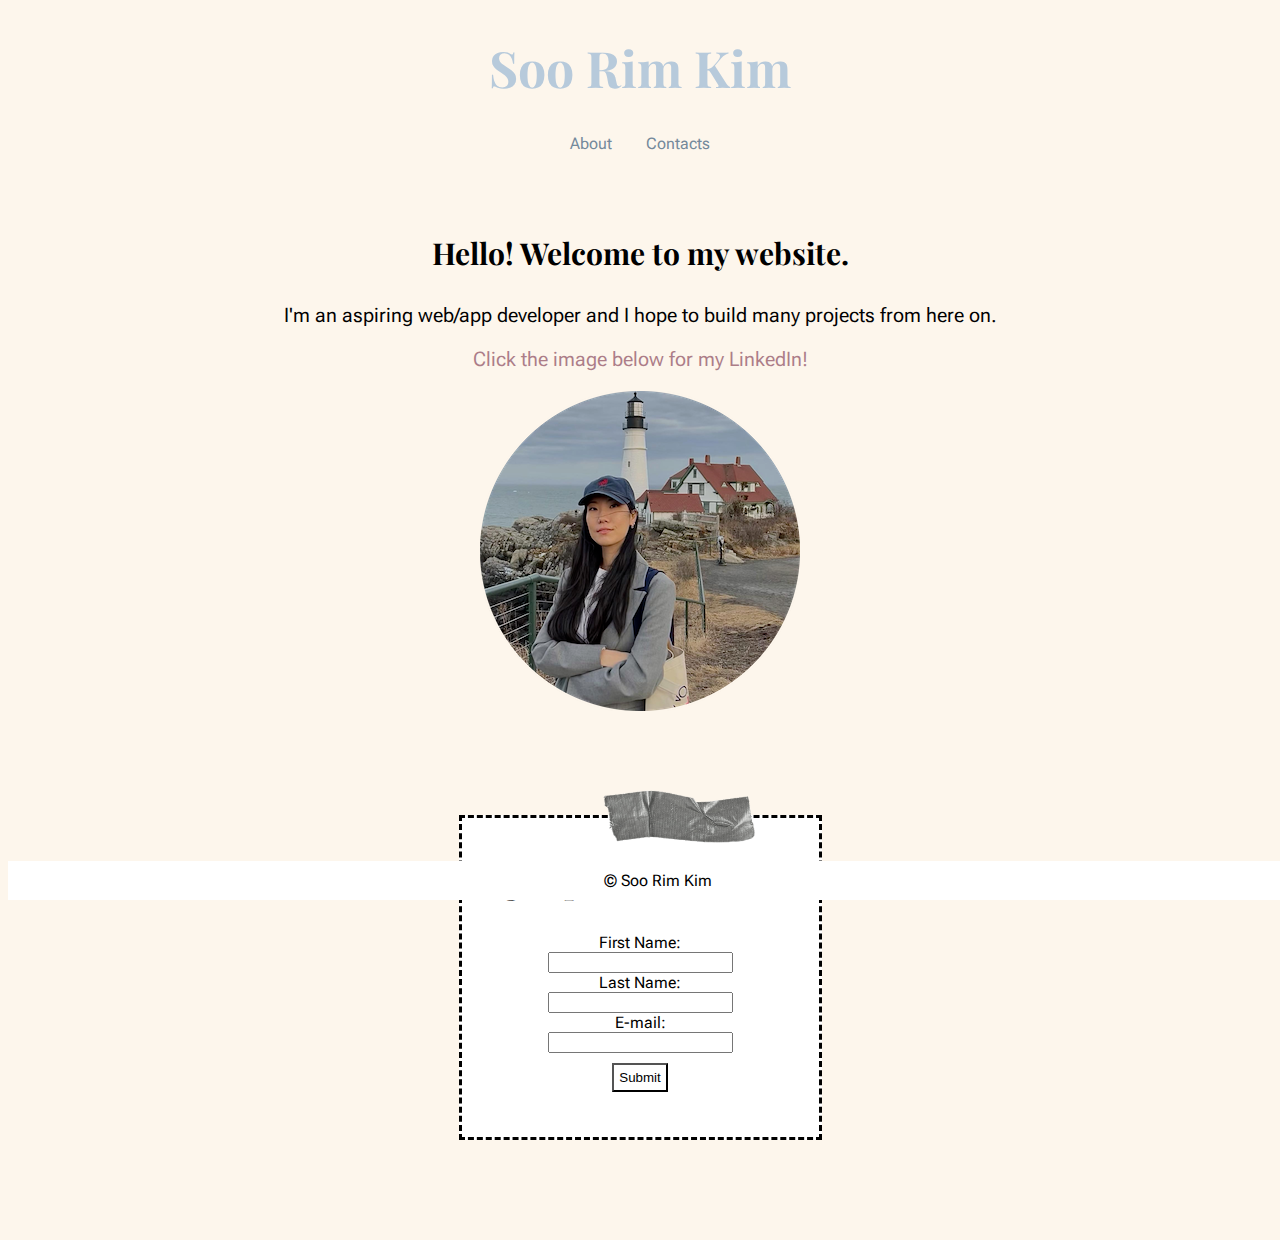
<file: personal website/index.html>
<!DOCTYPE html>
<html>
<head>
    <link rel="stylesheet" href="css/style.css" type="text/css">
    <link rel="preconnect" href="https://fonts.googleapis.com">
    <link rel="preconnect" href="https://fonts.gstatic.com" crossorigin>
    <link href="https://fonts.googleapis.com/css2?family=Playfair+Display&family=Roboto+Flex&display=swap" rel="stylesheet">
    <title>Soo Rim Kim</title>
</head>
<body>
    <div id="div1">
        <h1>Soo Rim Kim</h1>
        <nav>
            <a class="navlink" href="pages/about.html">About</a>
            <a class="navlink" href="pages/contacts.html">Contacts</a>
        </nav>
    </div>
    
    <div id="div2">
        <h3>Hello! Welcome to my website.</h3>
        <p>I'm an aspiring web/app developer and I hope to build many projects from here on.</p>
        <p id="click-img">Click the image below for my LinkedIn!</p>
        <a href="https://www.linkedin.com/in/soorimkim/" target="_blank"><img src="images/soorim-modified.png" alt="image of soorim"></a>
    </div>

    <div id="newsletter">
        <form>
            <h3>Sign up for newsletters:</h3>
            First Name: <br>
            <input type="text" name="firstname"><br>
            Last Name: <br>
            <input type="text" name="lastname"><br>
            E-mail: <br>
            <input type="email" name="email"><br>
            <input type="button" name="button" value="Submit">
        </form>
        <img class="smallimg" src="images/tape.png" alt="tape">
    </div>

    <footer>&copy; Soo Rim Kim</footer>
</body>
</html>
</file>
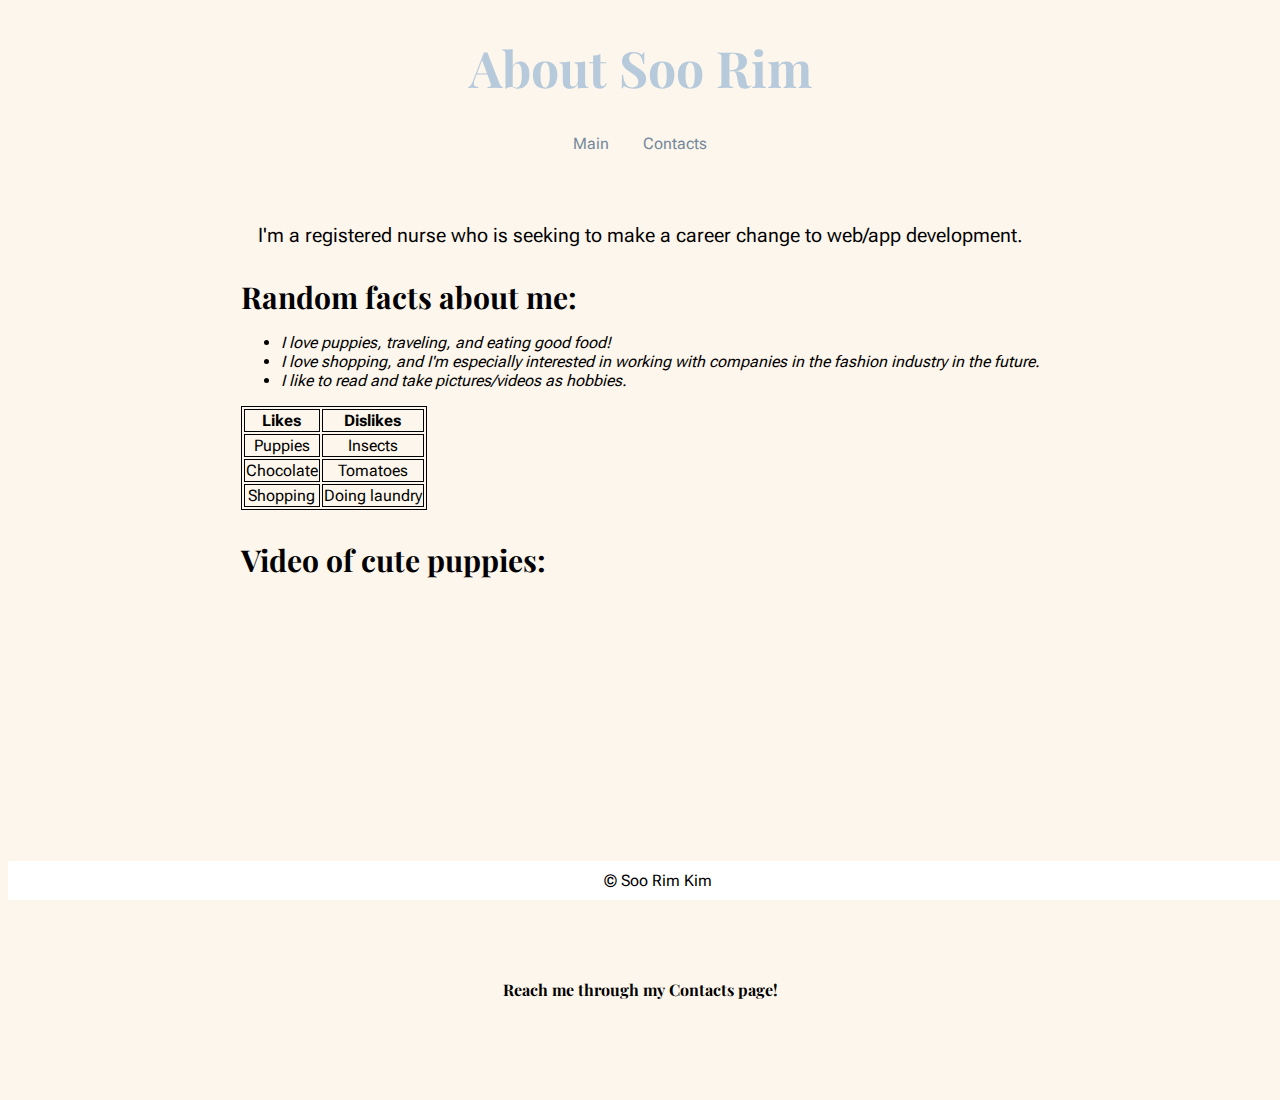
<file: personal website/pages/about.html>
<!DOCTYPE html>
<html>
<head>
    <link rel="stylesheet" href="../css/style.css" type="text/css">
    <link rel="preconnect" href="https://fonts.googleapis.com">
    <link rel="preconnect" href="https://fonts.gstatic.com" crossorigin>
    <link href="https://fonts.googleapis.com/css2?family=Playfair+Display&family=Roboto+Flex&display=swap" rel="stylesheet">
    <title>About</title>
</head>
<body>
    <div id="div1">
        <h1>About Soo Rim</h1>
        <nav>
            <a class="navlink" href="../index.html">Main</a>
            <a class="navlink" href="contacts.html">Contacts</a>
        </nav>
    </div>

    <div id="div2">
        <p>I'm a registered nurse who is seeking to make a career change to web/app development.</p>
        <h3 class="randomfacts">Random facts about me:</h3>
        <ul>
            <li>I love puppies, traveling, and eating good food!</li>
            <li>I love shopping, and I'm especially interested in working with companies in the fashion industry in the future.</li>
            <li>I like to read and take pictures/videos as hobbies.</li>
        </ul>
    
        <table>
            <tr>
                <th>Likes</th>
                <th>Dislikes</th>
            </tr>
            <tr>
                <td>Puppies</td>
                <td>Insects</td>
            </tr>
            <tr>
                <td>Chocolate</td>
                <td>Tomatoes</td>
            </tr>
            <tr>
                <td>Shopping</td>
                <td>Doing laundry</td>
            </tr>
        </table>
    
        <h3 class="puppies">Video of cute puppies:</h3>
        <iframe class="video" width="560" height="315" src="https://www.youtube.com/embed/B1CPE6WWsAQ" title="YouTube video player" frameborder="0" allow="accelerometer; autoplay; clipboard-write; encrypted-media; gyroscope; picture-in-picture" allowfullscreen></iframe>
    </div>

    <h4 class>Reach me through my Contacts page!</h4>

    <footer>&copy; Soo Rim Kim</footer>
</body>
</html>
</file>
<file: personal website/css/style.css>
body {
    background-color: #FDF6EC;
    font-family: 'Roboto Flex', sans-serif;
    margin-bottom: 100px;
    text-align: center;
}

h1, h2, h3, h4 {
    font-family: 'Playfair Display', serif;
}

h1 {
    color: #B7CADB;
    font-size: 50px;
}

h3 {
    font-size: 30px;
}

h4 {
    margin-top: 50px;
}

p {
    font-size: 20px;
}

ul {
    display: inline-block;
    font-style: italic;
}

li {
    text-align: left;
}

a {
    color: #74899b;
    text-decoration: none;
}

a:hover {
    text-decoration: #B7CADB wavy underline;
}

form {
    background-color: white;;
    border-style: dashed;
    display: inline-block;
    padding: 15px 15px 45px 15px;
}

input[type=button] {
    background-color: white;
    margin-top: 10px;
    padding: 5px;
}

input[type=text]:focus {
    background-color: #e6e6e6;
}

input[type=email]:focus {
    background-color: #e6e6e6;
}

input[type=button]:hover {
    background-color: #e6e6e6;
}

table, th, td {
    border: 1px solid;
}

footer {
    background-color: white;
    bottom: 0;
    padding: 10px;
    position: fixed;
    width: 100%;
}

.navlink {
    margin: 0 15px;
}

.smallimg {
    top: -95px;
    left: 42%;
    position: absolute;
    width: 280px;
}

.randomfacts, .puppies, .video {
    text-align: left;;
}

.randomfacts {
    margin-bottom: 0;
}

#div2 {
    display: inline-block;
    margin-top: 50px;
}

#click-img {
    color: #AC7D88;
}

#newsletter {
    margin-top: 100px;
    position: relative;
}
</file>
